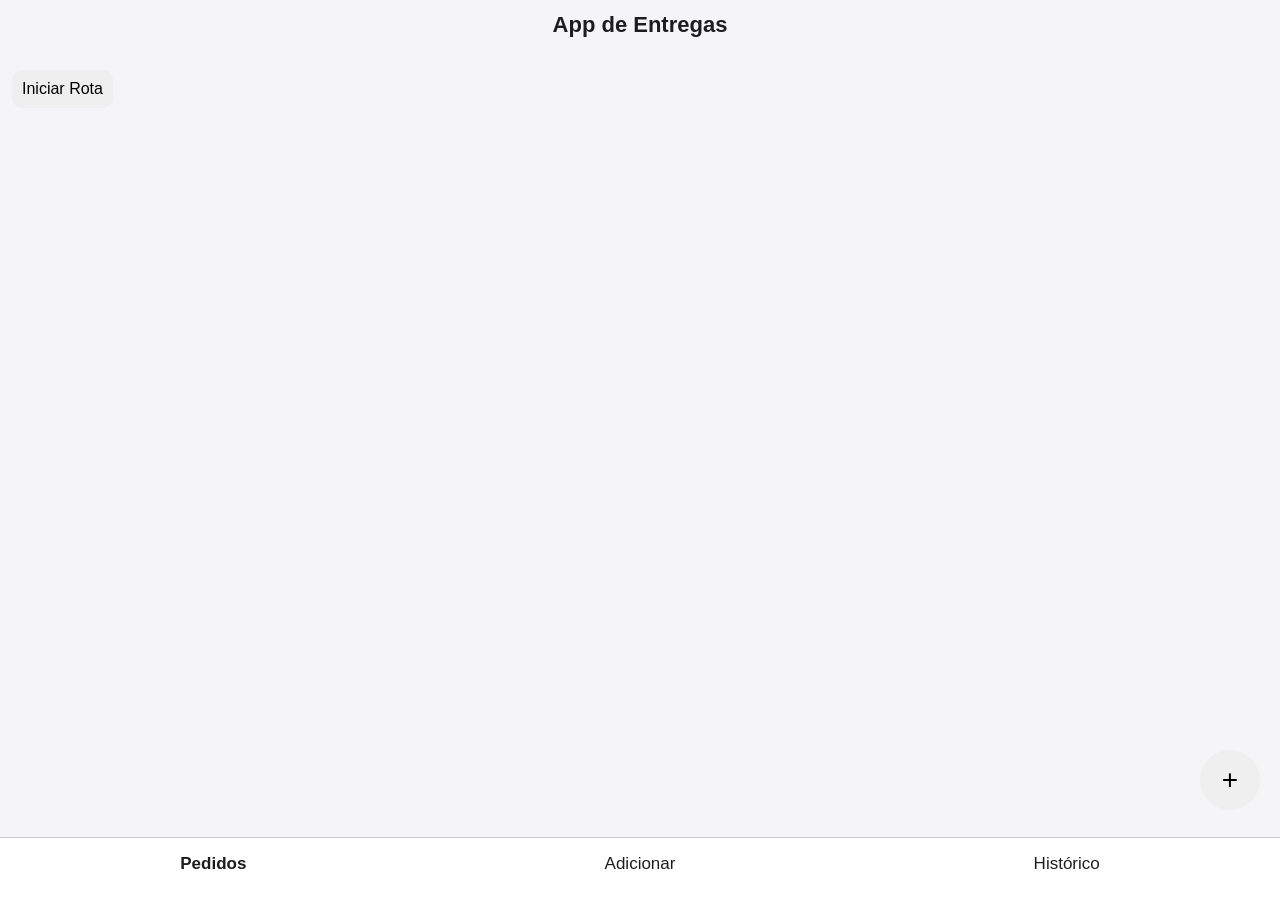
<file: index.html>
<!DOCTYPE html>
<html lang="pt-br">
<head>
<link rel="manifest" href="manifest.json">
<meta charset="UTF-8">
<meta name="viewport" content="width=device-width, initial-scale=1.0">
<title>App de Entregas</title>
<style>
body{margin:0;font-family:-apple-system,BlinkMacSystemFont,sans-serif;background:#f5f5f7;color:#1d1d1f;font-size:20px}
.header{padding:12px;text-align:center;font-weight:bold;font-size:22px}
.tabs{
position:fixed;
bottom:0;
left:0;
width:100%;
display:flex;
background:#fff;
border-top:1px solid #ccc;
padding-bottom: max(10px, env(safe-area-inset-bottom));
z-index:1000;
}
.tab{
flex:1;
padding:16px;
text-align:center;
cursor:pointer;
font-size:17px;
}
.active{font-weight:bold}
.container{
padding:12px;
padding-bottom:140px;
}
.card{background:#fff;padding:14px;margin-bottom:12px;border-radius:12px;box-shadow:0 2px 5px rgba(0,0,0,0.1);font-size:18px}
button{margin-top:8px;padding:10px;border:none;border-radius:10px;cursor:pointer;font-size:16px}
.add{position:fixed;bottom:90px;right:20px;width:60px;height:60px;border-radius:50%;font-size:28px}
.modal{
position:fixed;
top:0;
left:0;
width:100%;
height:100%;
background:#fff;
display:none;
flex-direction:column;
padding:12px;

/* 🔥 NOVO */
z-index:9999;
}
input,textarea{width:100%;padding:12px;margin:6px 0;font-size:18px}
.success{color:green;font-weight:bold}
.danger{color:red;font-weight:bold}
</style>
</head>
<body>
<div class="header">App de Entregas</div>
<div id="app" class="container"></div>

<button class="add" onclick="openModal()">+</button>

<div class="tabs">
<div class="tab active" onclick="setTab('pedidos')">Pedidos</div>
<div class="tab" onclick="setTab('ferramenta')">Adicionar</div>
<div class="tab" onclick="setTab('historico')">Histórico</div>
</div>

<div id="modal" class="modal">
<h3>Pedido</h3>
<input id="id" placeholder="ID (8 números)" inputmode="numeric" maxlength="8" oninput="this.value=this.value.replace(/\D/g,'').slice(0,8)">
<input id="nome" placeholder="Nome">
<input id="numero" placeholder="Número">
<input id="apto" placeholder="Apartamento">
<input id="valor" placeholder="Valor R$" inputmode="decimal" oninput="this.value=this.value.replace(/[^0-9.]/g,'')">
<button onclick="savePedido()">Salvar</button>
<button onclick="closeModal()">Fechar</button>
</div>

<div id="iframeModal" class="modal">
<button onclick="fecharIframe()">Fechar</button>

<button onclick="reabrirIfood()" style="background:#ff3b30">
Ir para confirmação novamente
</button>

<iframe id="iframe" style="flex:1;border:none"></iframe>
</div>

<script>
let pedidos = JSON.parse(localStorage.getItem('pedidos')||'[]')
let historico = JSON.parse(localStorage.getItem('historico')||'[]')
let tab = 'pedidos'
let editIndex = null

function saveLocal(){
localStorage.setItem('pedidos',JSON.stringify(pedidos))
localStorage.setItem('historico',JSON.stringify(historico))
}

function setTab(t){tab=t;render()}

function render(){
let app=document.getElementById('app')
app.innerHTML=''

if(tab==='pedidos'){
let rotaBtn=document.createElement('button')
rotaBtn.innerText='Iniciar Rota'

rotaBtn.onclick=()=>{

let lista = pedidos
.filter(p => p.endereco && p.numero)
.map(p => `${p.endereco} ${p.numero} ${p.bairro || ''}`)

if(lista.length === 0){
alert('Nenhum endereço válido')
return
}

// último destino
let destinoFinal = lista[lista.length - 1]

// intermediários
let waypoints = lista.slice(0, -1).join('|')

// 🔥 origem automática = sua localização
let url = `https://www.google.com/maps/dir/?api=1&destination=${encodeURIComponent(destinoFinal)}&waypoints=${encodeURIComponent(waypoints)}`

window.open(url, '_blank')
}

// ✅ agora está no lugar certo
app.appendChild(rotaBtn)

pedidos.forEach((p,i)=>{
let div=document.createElement('div')
div.className='card'

let tipo = p.id.length===8 ? '<span class="danger">IFOOD</span>' : 'DA CASA'
let pagamento = p.valor ? `<span class="danger">${p.valor}</span>` : '<span class="success">PAGO</span>'
let apto = p.apto || 'CASA'

div.innerHTML=`
<b>PEDIDO:</b> ${tipo}<br>
<b>NOME:</b> ${p.nome}<br>
${p.endereco?`<b>ENDEREÇO:</b> ${p.endereco}<br>`:''}
${p.numero?`<b>NUMERO:</b> ${p.numero}<br>`:''}
${p.bairro?`<b>BAIRRO:</b> ${p.bairro}<br>`:''}
<b>APARTAMENTO:</b> ${apto}<br>
<b>PAGAMENTO:</b> ${pagamento}<br>
<button onclick="confirmar(${i})">Confirmar</button>
<button onclick="editar(${i})">Editar</button>
${p.endereco && p.numero ? 
`<button onclick="abrirMaps(${i})">Abrir no Google Maps</button>` 
: ''}
`
app.appendChild(div)
})
}

if(tab==='historico'){

// botão zerar histórico
let btn=document.createElement('button')
btn.innerText='Zerar histórico'

btn.onclick=()=>{
if(confirm('Tem certeza que deseja apagar todo o histórico?')){
historico=[]
saveLocal()
render()
}
}

app.appendChild(btn)

// lista
historico.forEach(p=>{
let div=document.createElement('div')
div.className='card'

div.innerHTML=`
<b>NOME:</b> ${p.nome}<br>
${p.endereco?`<b>ENDEREÇO:</b> ${p.endereco}, ${p.numero}<br>`:''}
${p.bairro?`<b>BAIRRO:</b> ${p.bairro}<br>`:''}
${p.id?`<b>PEDIDO:</b> ${p.id.length===8 ? '<span class="danger">IFOOD</span>' : 'DA CASA'}<br>`:''}
`

app.appendChild(div)
})

}

if(tab==='ferramenta'){
let textarea=document.createElement('textarea')
let btn=document.createElement('button')
btn.innerText='Adicionar Pedido'

btn.onclick=()=>{
let txt=textarea.value

let linhas=txt.split('\n').map(l=>l.trim()).filter(l=>l)

// 🔍 NOME (primeira linha válida sem número)
let nome = linhas.find(l => !/\d/.test(l) && l.length > 3) || ''

// 🔍 ENDEREÇO (linha com número + rua/av)
let linhaEndereco = linhas.find(l =>
/(rua|av|avenida|r\.)/i.test(l) && /\d+/.test(l)
) || ''

// 🧠 REGEX MAIS FORTE
let match = linhaEndereco.match(/([A-Za-zÀ-ú.\s]+),\s?(\d+)\s?-?\s?([A-Za-zÀ-ú\s]*)/)

let endereco='', numero='', bairro=''

if(match){
endereco = match[1]
.replace(/^R\./i,'Rua')
.replace(/^Av\./i,'Avenida')
.trim()

numero = match[2]

bairro = match[3].trim()
}

// 🔍 CASO O BAIRRO VENHA EM OUTRA LINHA
if(!bairro){
let linhaBairro = linhas.find(l =>
!/^\d+$/.test(l) &&
!/rua|av|avenida/i.test(l) &&
l.length > 3 &&
l.includes(',')
)

if(linhaBairro){
bairro = linhaBairro.split(',')[0].trim()
}
}

// 🔍 APARTAMENTO
let aptoMatch = txt.match(/(apto|apt|apartamento|apart|casa)\s*[:\-]?\s*(\d+)/i)
let apto = aptoMatch ? aptoMatch[2] : ''

// 🔍 PAGAMENTO
let valorMatch = txt.match(/(\d+[\.,]\d+)/)
let valor = valorMatch ? valorMatch[1].replace(',','.') : ''

// 🔍 ID IFOOD (8 números após "ID:")
let idMatch = txt.match(/id[:\s]*([0-9]{8})/i)
let id = idMatch ? idMatch[1] : ''

// 🚀 SALVA CERTO AGORA
pedidos.unshift({
id,
nome,
endereco,
numero,
bairro,
apto,
valor
})

saveLocal()
render()
}

let wrapper = document.createElement('div')
wrapper.style.display = 'flex'
wrapper.style.flexDirection = 'column'
wrapper.style.alignItems = 'center'
wrapper.style.justifyContent = 'center'
wrapper.style.height = '60vh'
wrapper.style.gap = '12px'

textarea.style.maxWidth = '500px'
textarea.style.width = '100%'
textarea.style.height = '150px'
textarea.style.resize = 'none'

btn.style.width = '80%'
btn.style.maxWidth = '400px'
btn.style.padding = '16px'
btn.style.fontSize = '18px'
btn.style.fontWeight = 'bold'

wrapper.appendChild(textarea)
wrapper.appendChild(btn)

app.appendChild(wrapper)

}
}

function openModal(){
if(editIndex===null){
document.getElementById('id').value=''
document.getElementById('nome').value=''
document.getElementById('numero').value=''
document.getElementById('apto').value=''
document.getElementById('valor').value=''
}
document.getElementById('modal').style.display='flex'
}

function closeModal(){
document.getElementById('modal').style.display='none'
editIndex=null
}

function savePedido(){

let antigo = editIndex !== null ? pedidos[editIndex] : {}

let p = {
id: document.getElementById('id').value,
nome: document.getElementById('nome').value,
numero: document.getElementById('numero').value,
apto: document.getElementById('apto').value,
valor: document.getElementById('valor').value,

// 🔥 MANTÉM OS DADOS ANTIGOS
endereco: antigo.endereco || '',
bairro: antigo.bairro || ''
}

if(editIndex!==null){
pedidos[editIndex] = p
editIndex = null
}else{
pedidos.unshift(p)
}

saveLocal()
closeModal()
render()
}

function editar(i){
let p=pedidos[i]
document.getElementById('id').value=p.id
document.getElementById('nome').value=p.nome
document.getElementById('numero').value=p.numero
document.getElementById('apto').value=p.apto
document.getElementById('valor').value=p.valor
editIndex=i
openModal()
}

function confirmar(i){
let p=pedidos[i]

if(p.id.length===8){

// copia ID
navigator.clipboard.writeText(p.id)

// guarda índice do pedido atual
window.pedidoAtual = i

// abre iframe
document.getElementById('iframe').src =
'https://confirmacao-entrega-propria.ifood.com.br/numero-pedido'

document.getElementById('iframeModal').style.display='flex'

return
}

// pedido da casa
if(confirm('Pedido concluído?')){
historico.unshift(p)
pedidos.splice(i,1)
saveLocal()
render()
}
}

function fecharIframe(){

document.getElementById('iframeModal').style.display='none'

if(confirm('Pedido concluído?')){

let i = window.pedidoAtual
let p = pedidos[i]

historico.unshift(p)
pedidos.splice(i,1)

saveLocal()
render()
}
}

function reabrirIfood(){
document.getElementById('iframe').src =
'https://confirmacao-entrega-propria.ifood.com.br/numero-pedido'
}

function abrirMaps(i){
let p = pedidos[i]

let endereco = `${p.endereco} ${p.numero} ${p.bairro || ''}`

// abre no maps
window.open(`https://www.google.com/maps/search/?api=1&query=${encodeURIComponent(endereco)}`,'_blank')
}

render()
</script>
</body>
<script>
if('serviceWorker' in navigator){
navigator.serviceWorker.register('service-worker.js')
}
</script>
</html>
</file>
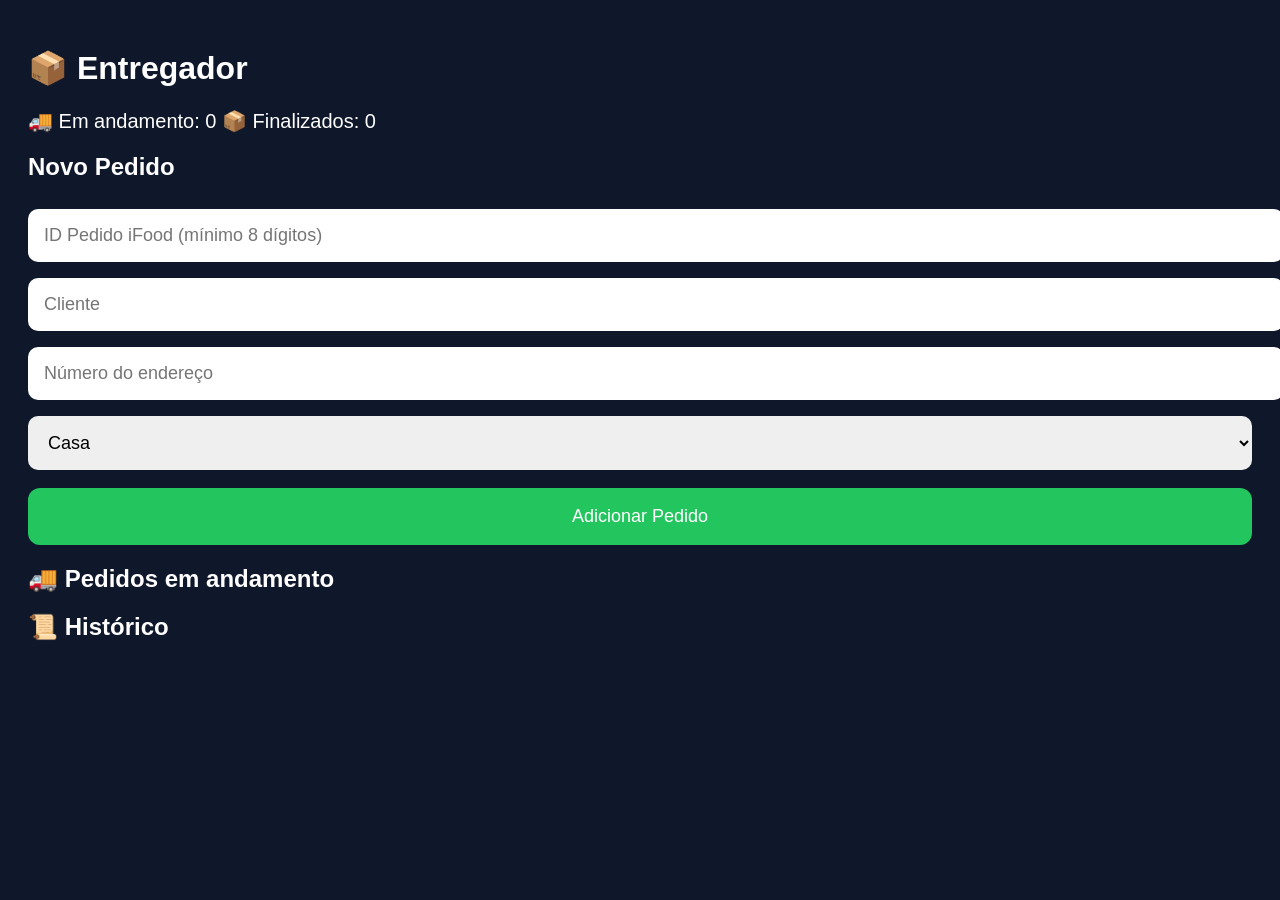
<file: Beta/index.html>
<!DOCTYPE html>
<html lang="pt-BR">
<head>

<meta charset="UTF-8">
<meta name="viewport" content="width=device-width, initial-scale=1">

<title>Entregador App</title>

<link rel="stylesheet" href="style.css">

</head>

<body>

<header>

<h1>📦 Entregador</h1>

<div id="contador"></div>

</header>


<section class="novo">

<h2>Novo Pedido</h2>

<input id="pedidoId" type="number" placeholder="ID Pedido iFood (mínimo 8 dígitos)">

<input id="cliente" type="text" placeholder="Cliente">

<input id="endereco" type="number" placeholder="Número do endereço">

<select id="tipoLocal" onchange="mostrarApartamento()">
<option value="casa">Casa</option>
<option value="apartamento">Apartamento</option>
</select>

<input id="numeroAp" type="number" placeholder="Número do Apartamento" style="display:none">

<button onclick="addPedido()">Adicionar Pedido</button>

</section>


<section>

<h2>🚚 Pedidos em andamento</h2>

<div id="lista"></div>

</section>


<section>

<h2>📜 Histórico</h2>

<div id="historico"></div>

</section>


<div id="modal" class="modal">

<div class="modalContent">

<button class="fechar" onclick="fecharModal()">Fechar</button>

<iframe src="https://confirmacao-entrega-propria.ifood.com.br/"></iframe>

</div>

</div>


<script src="app.js"></script>

</body>
</html>
</file>
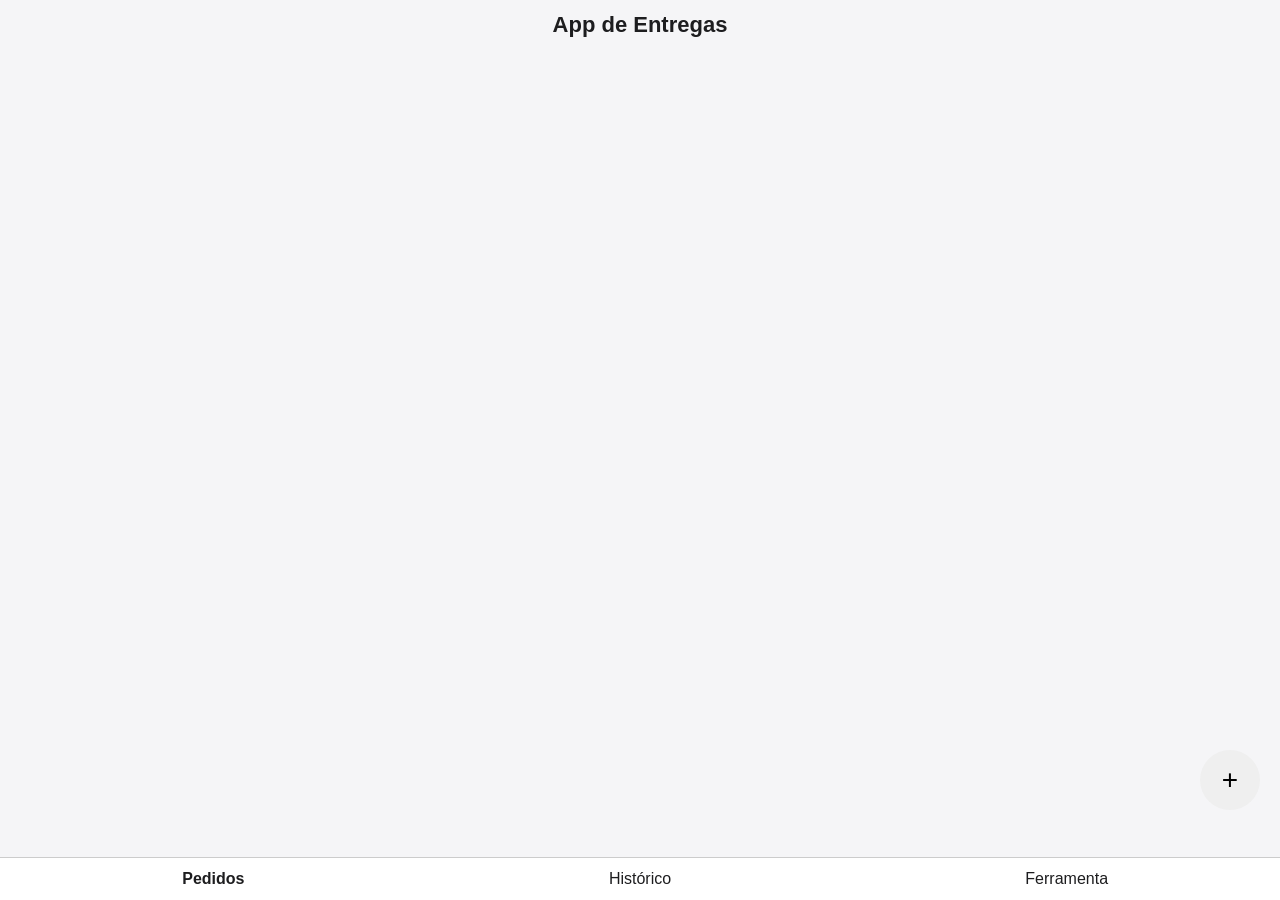
<file: Beta2/index.html>
<!DOCTYPE html>
<html lang="pt-br">
<head>
<meta charset="UTF-8">
<meta name="viewport" content="width=device-width, initial-scale=1.0">
<title>Entregas</title>
<style>
body{margin:0;font-family:-apple-system,BlinkMacSystemFont,sans-serif;background:#f5f5f7;color:#1d1d1f;font-size:20px}
.header{padding:12px;text-align:center;font-weight:bold;font-size:22px}
.tabs{position:fixed;bottom:0;width:100%;display:flex;background:#fff;border-top:1px solid #ccc}
.tab{flex:1;padding:12px;text-align:center;cursor:pointer;font-size:16px}
.active{font-weight:bold}
.container{padding:12px;padding-bottom:80px}
.card{background:#fff;padding:14px;margin-bottom:12px;border-radius:12px;box-shadow:0 2px 5px rgba(0,0,0,0.1);font-size:18px}
button{margin-top:8px;padding:10px;border:none;border-radius:10px;cursor:pointer;font-size:16px}
.add{position:fixed;bottom:90px;right:20px;width:60px;height:60px;border-radius:50%;font-size:28px}
.modal{position:fixed;top:0;left:0;width:100%;height:100%;background:#fff;display:none;flex-direction:column;padding:12px}
input,textarea{width:100%;padding:12px;margin:6px 0;font-size:18px}
.success{color:green;font-weight:bold}
.danger{color:red;font-weight:bold}
</style>
</head>
<body>
<div class="header">App de Entregas</div>
<div id="app" class="container"></div>

<button class="add" onclick="openModal()">+</button>

<div class="tabs">
<div class="tab active" onclick="setTab('pedidos')">Pedidos</div>
<div class="tab" onclick="setTab('historico')">Histórico</div>
<div class="tab" onclick="setTab('ferramenta')">Ferramenta</div>
</div>

<div id="modal" class="modal">
<h3>Pedido</h3>
<input id="id" placeholder="ID (8 números)" inputmode="numeric" maxlength="8"
oninput="this.value=this.value.replace(/\D/g,'').slice(0,8)">
<input id="nome" placeholder="Nome">
<input id="numero" placeholder="Número">
<input id="apto" placeholder="Apartamento">
<input id="valor" placeholder="Valor R$" inputmode="decimal"
oninput="this.value=this.value.replace(/[^0-9.]/g,'')">
<button onclick="savePedido()">Salvar</button>
<button onclick="closeModal()">Fechar</button>
</div>

<div id="iframeModal" class="modal">
<button onclick="closeIframe()">Fechar</button>
<iframe id="iframe" style="flex:1;border:none"></iframe>
</div>

<script>
let pedidos = JSON.parse(localStorage.getItem('pedidos')||'[]')
let historico = JSON.parse(localStorage.getItem('historico')||'[]')
let tab = 'pedidos'
let editIndex = null

function saveLocal(){
localStorage.setItem('pedidos',JSON.stringify(pedidos))
localStorage.setItem('historico',JSON.stringify(historico))
}

function setTab(t){tab=t;render()}

function render(){
let app=document.getElementById('app')
app.innerHTML=''
if(tab==='pedidos'){
pedidos.forEach((p,i)=>{
let div=document.createElement('div')
div.className='card'
let tipo = p.id.length===8 ? '<span class="danger">IFOOD</span>' : 'DA CASA'
let pagamento = p.valor ? `<span class="danger">${p.valor}</span>` : '<span class="success">PAGO</span>'
let apto = p.apto || 'CASA'
div.innerHTML=`
<b>PEDIDO:</b> ${tipo}<br>
<b>NOME:</b> ${p.nome}<br>
<b>NUMERO:</b> ${p.numero}<br>
<b>APARTAMENTO:</b> ${apto}<br>
<b>PAGAMENTO:</b> ${pagamento}<br>
<button onclick="confirmar(${i})">Confirmar</button>
<button onclick="editar(${i})">Editar</button>
`
app.appendChild(div)
})
}

if(tab==='historico'){
historico.forEach(p=>{
let div=document.createElement('div')
div.className='card'
div.innerText=p.nome
app.appendChild(div)
})
let btn=document.createElement('button')
btn.innerText='Zerar histórico'
btn.onclick=()=>{historico=[];saveLocal();render()}
app.appendChild(btn)
}

if(tab==='ferramenta'){
let textarea=document.createElement('textarea')
let btn=document.createElement('button')
btn.innerText='Extrair endereço'
let list=document.createElement('div')
btn.onclick=()=>{
let txt=textarea.value
let match=txt.match(/([A-Za-zÀ-ú\.\s]+,\s?\d+\s?-\s?[A-Za-zÀ-ú\s]+)/)
if(match){
let endereco=match[1]
let card=document.createElement('div')
card.className='card'
card.innerText=endereco
card.onclick=()=>{
navigator.clipboard.writeText(endereco)
alert('Copiado!')
}
let del=document.createElement('button')
del.innerText='Excluir'
del.onclick=(e)=>{e.stopPropagation();card.remove()}
card.appendChild(del)
list.appendChild(card)
}
}
app.appendChild(textarea)
app.appendChild(btn)
app.appendChild(list)
}
}

function openModal(){
if(editIndex===null){
document.getElementById('id').value=''
document.getElementById('nome').value=''
document.getElementById('numero').value=''
document.getElementById('apto').value=''
document.getElementById('valor').value=''
}
document.getElementById('modal').style.display='flex'
}
function closeModal(){
document.getElementById('modal').style.display='none'
editIndex=null
}

function savePedido(){
let idVal=document.getElementById('id').value.replace(/\D/g,'').slice(0,8)
let valorVal=document.getElementById('valor').value.replace(/[^0-9.]/g,'')

let p={
id:idVal,
nome:document.getElementById('nome').value,
numero:document.getElementById('numero').value,
apto:document.getElementById('apto').value,
valor:valorVal
}

if(editIndex!==null){pedidos[editIndex]=p;editIndex=null}else{pedidos.unshift(p)}
saveLocal();closeModal();render()
}

function editar(i){
let p=pedidos[i]
document.getElementById('id').value=p.id
document.getElementById('nome').value=p.nome
document.getElementById('numero').value=p.numero
document.getElementById('apto').value=p.apto
document.getElementById('valor').value=p.valor
editIndex=i
openModal()
}

function confirmar(i){
let p=pedidos[i]
if(p.id.length===8){
navigator.clipboard.writeText(p.id)
document.getElementById('iframe').src='https://confirmacao-entrega-propria.ifood.com.br/numero-pedido'
document.getElementById('iframeModal').style.display='flex'
}else{
if(confirm('Pedido concluído?')){
historico.unshift(p)
pedidos.splice(i,1)
saveLocal();render()
}
}
}

function closeIframe(){
document.getElementById('iframeModal').style.display='none'
if(confirm('Pedido concluído?')){
pedidos.shift()
historico.unshift()
saveLocal();render()
}
}

render()
</script>
</body>
</html>
</file>
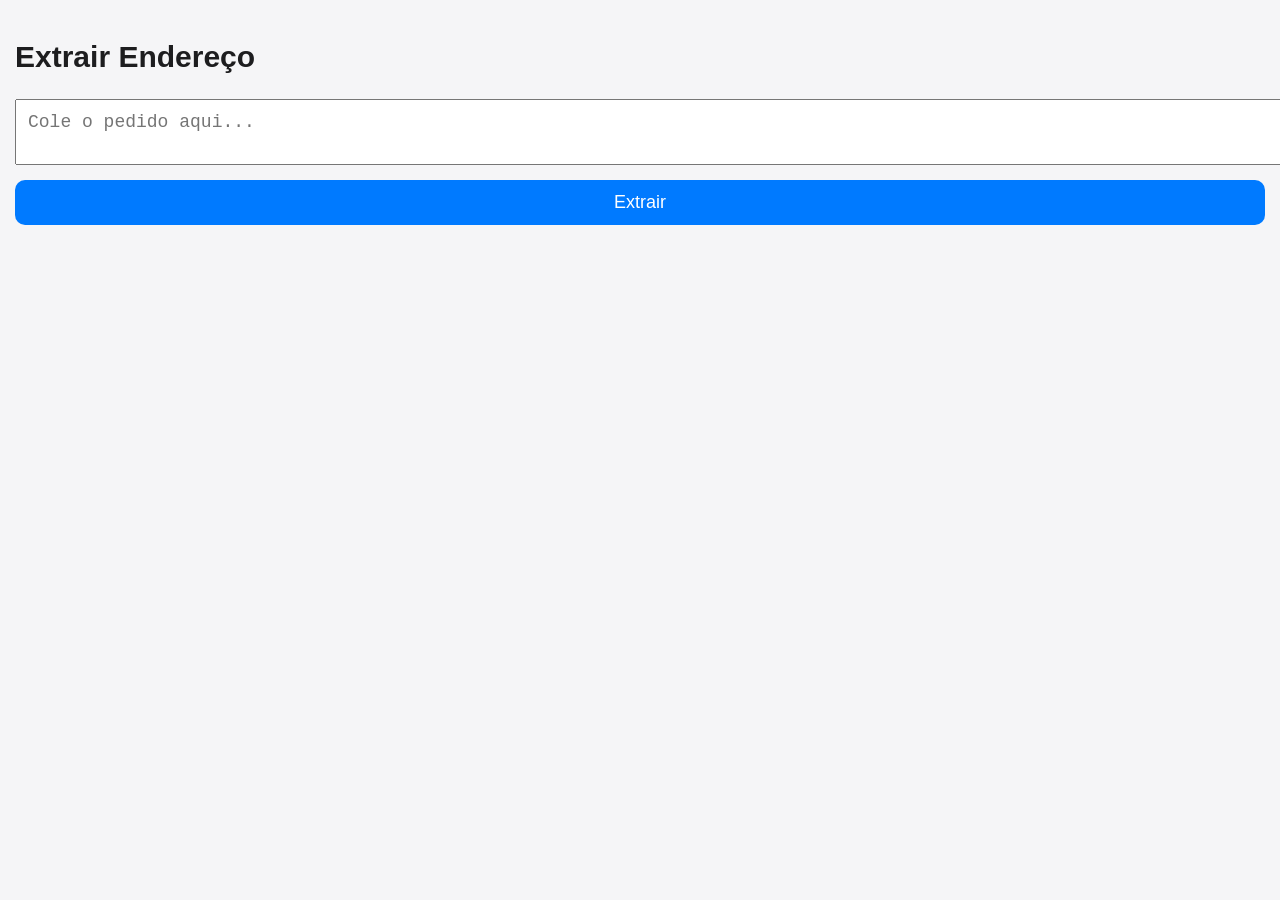
<file: Beta2/ende.html>
<!DOCTYPE html>
<html lang="pt-br">
<head>
<meta charset="UTF-8">
<meta name="viewport" content="width=device-width, initial-scale=1.0">
<title>Extrator de Endereços</title>
<style>
body{margin:0;font-family:-apple-system,BlinkMacSystemFont,sans-serif;background:#f5f5f7;color:#1d1d1f;font-size:20px}
.container{padding:15px}
textarea{width:100%;padding:12px;font-size:18px;margin-bottom:10px}
button{padding:12px;width:100%;font-size:18px;border:none;border-radius:10px;background:#007aff;color:white}
.card{background:#fff;padding:15px;margin-top:10px;border-radius:12px;box-shadow:0 2px 5px rgba(0,0,0,0.1);cursor:pointer}
.alert{margin-top:10px;color:green;font-weight:bold;text-align:center}
</style>
</head>
<body>
<div class="container">
<h2>Extrair Endereço</h2>
<textarea id="input" placeholder="Cole o pedido aqui..."></textarea>
<button onclick="extrair()">Extrair</button>
<div id="alert"></div>
<div id="lista"></div>
</div>

<script>
function extrair(){
let txt = document.getElementById('input').value

let linhas = txt.split('\n')

let linhaEndereco = linhas.find(l =>
/(rua|av|avenida)/i.test(l) && /\d+/.test(l)
)

if(linhaEndereco){

let endereco = linhaEndereco
.replace(/endereço de entrega/i,'')
.replace(/pedido/i,'')
.trim()

let match = endereco.match(/([A-Za-zÀ-ú\.\s]+,\s?\d+\s?-\s?[A-Za-zÀ-ú\s]+)/)
         || endereco.match(/([A-Za-zÀ-ú\.\s]+,\s?\d+)/)

if(match){
let resultado = match[1].trim()

let card=document.createElement('div')
card.className='card'
card.innerText=resultado

card.onclick=()=>{
navigator.clipboard.writeText(resultado)
mostrarAlerta('📋 Copiado!')
}

document.getElementById('lista').appendChild(card)
}
}
}

function mostrarAlerta(msg){
let alertDiv=document.getElementById('alert')
alertDiv.innerText=msg
setTimeout(()=>{alertDiv.innerText=''},1500)
}
</script>
</body>
</html>
</file>
<file: Beta/style.css>
body{

font-family:Arial;
background:#0f172a;
color:white;

padding:20px;

}

header{

margin-bottom:20px;

}

h1{

font-size:32px;

}

#contador{

margin-top:10px;
font-size:20px;

}



input, select{

width:100%;

padding:16px;

font-size:18px;

margin:8px 0;

border-radius:10px;

border:none;

}



button{

width:100%;

padding:18px;

margin-top:10px;

font-size:18px;

border:none;

border-radius:12px;

cursor:pointer;

background:#22c55e;

color:white;

}



.card{

background:#1e293b;

padding:20px;

border-radius:15px;

margin-top:15px;

box-shadow:0 10px 20px rgba(0,0,0,0.4);

}



.botoes{

display:grid;

grid-template-columns:1fr 1fr;

gap:10px;

margin-top:15px;

}



.botoes button{

background:#3b82f6;

}



.finalizar{

background:#ef4444 !important;

}



.modal{

position:fixed;

top:0;

left:0;

width:100%;

height:100%;

background:rgba(0,0,0,0.8);

display:none;

align-items:center;

justify-content:center;

}



.modalContent{

width:95%;

height:90%;

background:white;

border-radius:15px;

overflow:hidden;

display:flex;

flex-direction:column;

}



iframe{

flex:1;

border:none;

}



.fechar{

background:red;

color:white;

padding:15px;

font-size:18px;

border:none;

}
</file>
